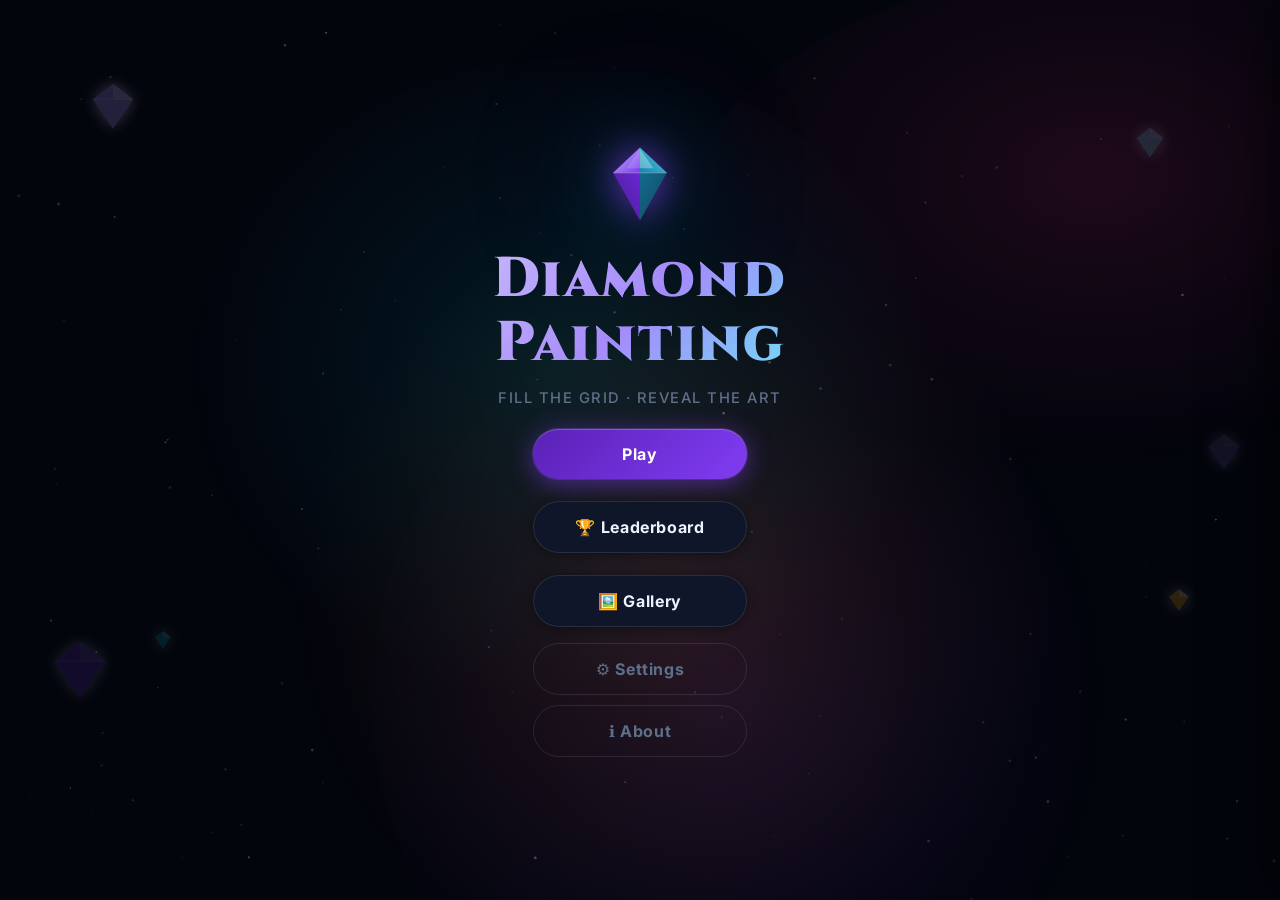
<file: index.html>
<!DOCTYPE html>
<html lang="en">
<head>
  <meta charset="UTF-8" />
  <meta name="viewport" content="width=device-width, initial-scale=1.0, user-scalable=no" />
  <title>Diamond Painting</title>
  <link rel="preconnect" href="https://fonts.googleapis.com" />
  <link rel="preconnect" href="https://fonts.gstatic.com" crossorigin />
  <link href="https://fonts.googleapis.com/css2?family=Inter:wght@400;500;600;700;800;900&family=Cinzel:wght@700;900&display=swap" rel="stylesheet" />
  <link rel="stylesheet" href="style.css" />
  <script src="//yandex.ru/games/sdk/v2"></script>
</head>
<body>
  <canvas id="aurora-bg" aria-hidden="true"></canvas>

  <!-- ══════════════════════════════════════════
       Burger Button (hidden on start screen)
  ══════════════════════════════════════════ -->
  <button id="btn-burger" class="btn-burger" aria-label="Menu">
    <span class="burger-line"></span>
    <span class="burger-line"></span>
    <span class="burger-line"></span>
  </button>

  <!-- ══════════════════════════════════════════
       Nav Drawer
  ══════════════════════════════════════════ -->
  <div id="nav-backdrop" class="nav-backdrop"></div>
  <div id="nav-drawer" class="nav-drawer" role="dialog" aria-modal="true">
    <div class="drawer-header">
      <svg class="drawer-gem" viewBox="0 0 100 110" xmlns="http://www.w3.org/2000/svg" aria-hidden="true">
        <defs>
          <linearGradient id="dg-tl" x1="0%" y1="0%" x2="100%" y2="100%">
            <stop offset="0%" stop-color="#c4b5fd"/><stop offset="100%" stop-color="#7c3aed"/>
          </linearGradient>
          <linearGradient id="dg-tr" x1="100%" y1="0%" x2="0%" y2="100%">
            <stop offset="0%" stop-color="#67e8f9"/><stop offset="100%" stop-color="#0891b2"/>
          </linearGradient>
          <linearGradient id="dg-bl" x1="0%" y1="100%" x2="100%" y2="0%">
            <stop offset="0%" stop-color="#4c1d95"/><stop offset="100%" stop-color="#6d28d9"/>
          </linearGradient>
          <linearGradient id="dg-br" x1="100%" y1="100%" x2="0%" y2="0%">
            <stop offset="0%" stop-color="#164e63"/><stop offset="100%" stop-color="#0e7490"/>
          </linearGradient>
        </defs>
        <polygon points="50,6 14,40 50,40" fill="url(#dg-tl)"/>
        <polygon points="50,6 86,40 50,40" fill="url(#dg-tr)" opacity="0.9"/>
        <polygon points="14,40 50,40 50,104" fill="url(#dg-bl)" opacity="0.95"/>
        <polygon points="86,40 50,40 50,104" fill="url(#dg-br)" opacity="0.9"/>
        <line x1="14" y1="40" x2="86" y2="40" stroke="rgba(255,255,255,0.45)" stroke-width="1"/>
        <polygon points="50,8 68,34 50,34" fill="rgba(255,255,255,0.32)"/>
      </svg>
      <span class="drawer-title">Diamond Painting</span>
    </div>

    <div class="drawer-divider"></div>

    <nav class="drawer-nav">
      <button class="drawer-nav-item hidden" id="dnav-continue">
        <span class="dnav-icon">▶️</span>
        <span data-i18n="drawer_continue">Continue Game</span>
      </button>
      <div class="drawer-sub-divider hidden" id="dnav-continue-sep"></div>
      <button class="drawer-nav-item" id="dnav-home">
        <span class="dnav-icon">🏠</span>
        <span data-i18n="drawer_home">Home</span>
      </button>
      <button class="drawer-nav-item" id="dnav-play">
        <span class="dnav-icon">▶</span>
        <span data-i18n="drawer_level_select">Level Select</span>
      </button>
      <button class="drawer-nav-item" id="dnav-gallery">
        <span class="dnav-icon">🖼️</span>
        <span data-i18n="drawer_gallery">Gallery</span>
      </button>
      <button class="drawer-nav-item" id="dnav-settings">
        <span class="dnav-icon">⚙</span>
        <span data-i18n="drawer_settings">Settings</span>
      </button>
      <button class="drawer-nav-item" id="dnav-about">
        <span class="dnav-icon">ℹ</span>
        <span data-i18n="drawer_about">About</span>
      </button>
      <button class="drawer-nav-item" id="dnav-leaderboard">
        <span class="dnav-icon">🏆</span>
        <span data-i18n="drawer_leaderboard">Leaderboard</span>
      </button>
    </nav>

    <div class="drawer-footer">
      <span class="drawer-version" data-i18n="about_version">Version 1.0</span>
    </div>
  </div>

  <div id="app">

    <!-- ══════════════════════════════════════════
         Start Screen
    ══════════════════════════════════════════ -->
    <div id="screen-start" class="screen active">
      <div class="start-gems" aria-hidden="true">
        <svg class="gem" style="--d:5.5s;--delay:0s;width:46px;top:9%;left:7%;opacity:0.2" viewBox="0 0 50 55">
          <polygon points="25,3 47,20 25,52 3,20" fill="#a78bfa"/>
          <polygon points="25,3 47,20 25,20" fill="rgba(255,255,255,0.32)"/>
          <line x1="3" y1="20" x2="47" y2="20" stroke="rgba(255,255,255,0.4)" stroke-width="0.8"/>
        </svg>
        <svg class="gem" style="--d:7s;--delay:-2.5s;width:30px;top:14%;right:9%;opacity:0.15" viewBox="0 0 50 55">
          <polygon points="25,3 47,20 25,52 3,20" fill="#67e8f9"/>
          <polygon points="25,3 47,20 25,20" fill="rgba(255,255,255,0.35)"/>
          <line x1="3" y1="20" x2="47" y2="20" stroke="rgba(255,255,255,0.4)" stroke-width="0.8"/>
        </svg>
        <svg class="gem" style="--d:6.5s;--delay:-1.2s;width:58px;bottom:22%;left:4%;opacity:0.13" viewBox="0 0 50 55">
          <polygon points="25,3 47,20 25,52 3,20" fill="#7c3aed"/>
          <polygon points="25,3 47,20 25,20" fill="rgba(255,255,255,0.2)"/>
          <line x1="3" y1="20" x2="47" y2="20" stroke="rgba(255,255,255,0.35)" stroke-width="0.8"/>
        </svg>
        <svg class="gem" style="--d:8.5s;--delay:-3.5s;width:22px;bottom:32%;right:7%;opacity:0.18" viewBox="0 0 50 55">
          <polygon points="25,3 47,20 25,52 3,20" fill="#f59e0b"/>
          <polygon points="25,3 47,20 25,20" fill="rgba(255,255,255,0.45)"/>
          <line x1="3" y1="20" x2="47" y2="20" stroke="rgba(255,255,255,0.5)" stroke-width="0.8"/>
        </svg>
        <svg class="gem" style="--d:9s;--delay:-5s;width:36px;top:48%;right:3%;opacity:0.1" viewBox="0 0 50 55">
          <polygon points="25,3 47,20 25,52 3,20" fill="#a78bfa"/>
          <polygon points="25,3 47,20 25,20" fill="rgba(255,255,255,0.25)"/>
        </svg>
        <svg class="gem" style="--d:6s;--delay:-4s;width:18px;top:70%;left:12%;opacity:0.14" viewBox="0 0 50 55">
          <polygon points="25,3 47,20 25,52 3,20" fill="#06b6d4"/>
          <polygon points="25,3 47,20 25,20" fill="rgba(255,255,255,0.4)"/>
        </svg>
      </div>

      <div class="start-content">
        <svg class="game-logo" viewBox="0 0 100 110" xmlns="http://www.w3.org/2000/svg" aria-hidden="true">
          <defs>
            <linearGradient id="gem-tl" x1="0%" y1="0%" x2="100%" y2="100%">
              <stop offset="0%" stop-color="#c4b5fd"/><stop offset="100%" stop-color="#7c3aed"/>
            </linearGradient>
            <linearGradient id="gem-tr" x1="100%" y1="0%" x2="0%" y2="100%">
              <stop offset="0%" stop-color="#67e8f9"/><stop offset="100%" stop-color="#0891b2"/>
            </linearGradient>
            <linearGradient id="gem-bl" x1="0%" y1="100%" x2="100%" y2="0%">
              <stop offset="0%" stop-color="#4c1d95"/><stop offset="100%" stop-color="#6d28d9"/>
            </linearGradient>
            <linearGradient id="gem-br" x1="100%" y1="100%" x2="0%" y2="0%">
              <stop offset="0%" stop-color="#164e63"/><stop offset="100%" stop-color="#0e7490"/>
            </linearGradient>
          </defs>
          <polygon points="50,6 14,40 50,40" fill="url(#gem-tl)"/>
          <polygon points="50,6 86,40 50,40" fill="url(#gem-tr)" opacity="0.9"/>
          <polygon points="14,40 50,40 50,104" fill="url(#gem-bl)" opacity="0.95"/>
          <polygon points="86,40 50,40 50,104" fill="url(#gem-br)" opacity="0.9"/>
          <line x1="14" y1="40" x2="86" y2="40" stroke="rgba(255,255,255,0.45)" stroke-width="1"/>
          <polygon points="50,8 68,34 50,34" fill="rgba(255,255,255,0.32)"/>
          <polygon points="50,8 32,34 50,34" fill="rgba(255,255,255,0.14)"/>
        </svg>

        <h1 class="game-title">Diamond<br>Painting</h1>
        <p class="game-subtitle" data-i18n="game_subtitle">Fill the grid · Reveal the art</p>

        <button id="btn-continue"    class="btn btn-primary hidden" data-i18n="btn_continue">Continue</button>
        <button id="btn-play"        class="btn btn-primary"   data-i18n="btn_play">New Game</button>
        <button id="btn-leaderboard" class="btn btn-secondary" data-i18n="btn_leaderboard">🏆 Leaderboard</button>
        <button id="btn-gallery"     class="btn btn-secondary">🖼️ <span data-i18n="btn_gallery">Gallery</span></button>

        <div class="start-menu-row">
          <button id="btn-settings" class="btn btn-ghost" data-i18n="btn_settings">⚙ Settings</button>
          <button id="btn-about"    class="btn btn-ghost" data-i18n="btn_about">ℹ About</button>
        </div>
      </div>
    </div>

    <!-- ══════════════════════════════════════════
         Category Select Screen
    ══════════════════════════════════════════ -->
    <div id="screen-categories" class="screen">
      <div class="screen-header">
        <button class="btn-back" id="btn-back-categories">←</button>
        <h2 data-i18n="screen_categories_title">Choose a Category</h2>
      </div>
      <div id="category-grid" class="cat-grid"></div>
    </div>

    <!-- ══════════════════════════════════════════
         Level Select Screen
    ══════════════════════════════════════════ -->
    <div id="screen-select" class="screen">
      <div class="screen-header">
        <button class="btn-back" id="btn-back-select">←</button>
        <h2 id="select-category-title">Pictures</h2>
      </div>
      <div id="level-grid" class="level-grid"></div>
    </div>

    <!-- ══════════════════════════════════════════
         Gallery Screen
    ══════════════════════════════════════════ -->
    <div id="screen-gallery" class="screen">
      <div class="screen-header">
        <button class="btn-back" id="btn-back-gallery">←</button>
        <h2 data-i18n="drawer_gallery">Gallery</h2>
      </div>
      <div id="gallery-grid" class="gallery-grid"></div>
    </div>

    <!-- ══════════════════════════════════════════
         Game Screen
    ══════════════════════════════════════════ -->
    <div id="screen-game" class="screen">
      <div id="game-header">
        <button class="btn-back" id="btn-back-game">←</button>
        <div id="progress-wrap">
          <div id="progress-bar"><div id="progress-fill"></div></div>
          <span id="progress-text">0%</span>
        </div>
        <button id="btn-hint" class="btn-icon" data-i18n-title="progress_hint" title="Bucket fill hint">🪣</button>
      </div>

      <div id="canvas-wrap">
        <canvas id="game-canvas"></canvas>
      </div>

      <div id="palette-tray">
        <div id="palette-colors"></div>
      </div>
    </div>

    <!-- ══════════════════════════════════════════
         Complete Screen
    ══════════════════════════════════════════ -->
    <div id="screen-complete" class="screen">
      <div class="complete-content">
        <h2 id="complete-title" class="screen-floating-title" data-i18n="complete_title">Level Complete! 🎉</h2>
        <div id="complete-image-wrap"></div>
        <div id="star-rating" class="star-rating"></div>
        <p id="complete-score"></p>
        <button id="btn-next-level"   class="btn btn-primary"   data-i18n="btn_next_level">Next Level</button>
        <button id="btn-back-select2" class="btn btn-secondary" data-i18n="btn_level_select">Level Select</button>
      </div>
    </div>

    <!-- ══════════════════════════════════════════
         Settings Screen
    ══════════════════════════════════════════ -->
    <div id="screen-settings" class="screen">
      <div class="screen-header">
        <button class="btn-back" id="btn-back-settings">←</button>
        <h2 data-i18n="screen_settings_title">Settings</h2>
      </div>

      <div class="settings-content">
        <div class="settings-card">
          <div class="setting-row">
            <div class="setting-row-info">
              <span class="setting-icon">🎵</span>
              <span class="setting-label" data-i18n="setting_sound">Music</span>
            </div>
            <label class="toggle-switch">
              <input type="checkbox" id="toggle-music" checked>
              <span class="toggle-track"></span>
            </label>
          </div>
          <div class="setting-row setting-row--slider">
            <span class="setting-label setting-label--dim" data-i18n="setting_volume">Volume</span>
            <input type="range" id="slider-music" min="0" max="100" value="50" class="volume-slider">
          </div>
          <div class="setting-divider"></div>
          <div class="setting-row">
            <div class="setting-row-info">
              <span class="setting-icon">🔔</span>
              <span class="setting-label" data-i18n="setting_sfx">Sound Effects</span>
            </div>
            <label class="toggle-switch">
              <input type="checkbox" id="toggle-sfx" checked>
              <span class="toggle-track"></span>
            </label>
          </div>
          <div class="setting-row setting-row--slider">
            <span class="setting-label setting-label--dim" data-i18n="setting_volume">Volume</span>
            <input type="range" id="slider-sfx" min="0" max="100" value="70" class="volume-slider">
          </div>
          <div class="setting-divider"></div>
          <div class="setting-row">
            <div class="setting-row-info">
              <span class="setting-icon">✨</span>
              <span class="setting-label" data-i18n="setting_particles">Particle Effects</span>
            </div>
            <label class="toggle-switch">
              <input type="checkbox" id="toggle-particles" checked>
              <span class="toggle-track"></span>
            </label>
          </div>
        </div>

        <div class="settings-card">
          <div class="settings-section-label" data-i18n="setting_language">Language</div>
          <div id="language-grid" class="language-grid"></div>
        </div>

        <div class="settings-card settings-card--danger">
          <button id="btn-reset-progress" class="btn btn-danger" data-i18n="setting_reset">Reset Progress</button>
        </div>
      </div>
    </div>

    <!-- ══════════════════════════════════════════
         About Screen
    ══════════════════════════════════════════ -->
    <div id="screen-about" class="screen">
      <div class="screen-header">
        <button class="btn-back" id="btn-back-about">←</button>
        <h2 data-i18n="screen_about_title">About</h2>
      </div>

      <div class="about-content">
        <div class="about-logo-wrap">
          <svg class="about-logo" viewBox="0 0 100 110" xmlns="http://www.w3.org/2000/svg" aria-hidden="true">
            <polygon points="50,6 14,40 50,40" fill="url(#gem-tl)"/>
            <polygon points="50,6 86,40 50,40" fill="url(#gem-tr)" opacity="0.9"/>
            <polygon points="14,40 50,40 50,104" fill="url(#gem-bl)" opacity="0.95"/>
            <polygon points="86,40 50,40 50,104" fill="url(#gem-br)" opacity="0.9"/>
            <line x1="14" y1="40" x2="86" y2="40" stroke="rgba(255,255,255,0.45)" stroke-width="1"/>
            <polygon points="50,8 68,34 50,34" fill="rgba(255,255,255,0.32)"/>
          </svg>
          <div class="about-logo-text">
            <span class="about-game-name">Diamond Painting</span>
            <span class="about-tagline" data-i18n="about_tagline">Fill the grid · Reveal the art</span>
          </div>
        </div>

        <div class="about-card">
          <p class="about-desc" data-i18n="about_desc">
            Diamond Painting is a relaxing puzzle game where you place glittering diamonds cell by cell to reveal beautiful pixel-art masterpieces.
          </p>
        </div>

        <div class="about-card">
          <h3 class="about-section-title" data-i18n="about_controls">How to Play</h3>
          <ul class="about-controls-list">
            <li><span class="about-ctrl-icon">💎</span><span data-i18n="about_ctrl_tap">Tap a cell to place a diamond</span></li>
            <li><span class="about-ctrl-icon">✋</span><span data-i18n="about_ctrl_drag">Drag to pan the canvas</span></li>
            <li><span class="about-ctrl-icon">🤏</span><span data-i18n="about_ctrl_pinch">Pinch or scroll to zoom</span></li>
          </ul>
        </div>

        <div class="about-footer">
          <span class="about-version" data-i18n="about_version">Version 1.0</span>
        </div>
      </div>
    </div>

  </div>

  <!-- ══════════════════════════════════════════
       Gallery Lightbox
  ══════════════════════════════════════════ -->
  <div id="gallery-lightbox" class="lightbox-overlay">
    <button class="lightbox-close" id="lightbox-close" aria-label="Close">✕</button>
    <div class="lightbox-inner">
      <canvas id="lightbox-canvas"></canvas>
      <div id="lightbox-name" class="lightbox-name"></div>
    </div>
  </div>

  <script type="module" src="src/main.js"></script>
</body>
</html>
</file>
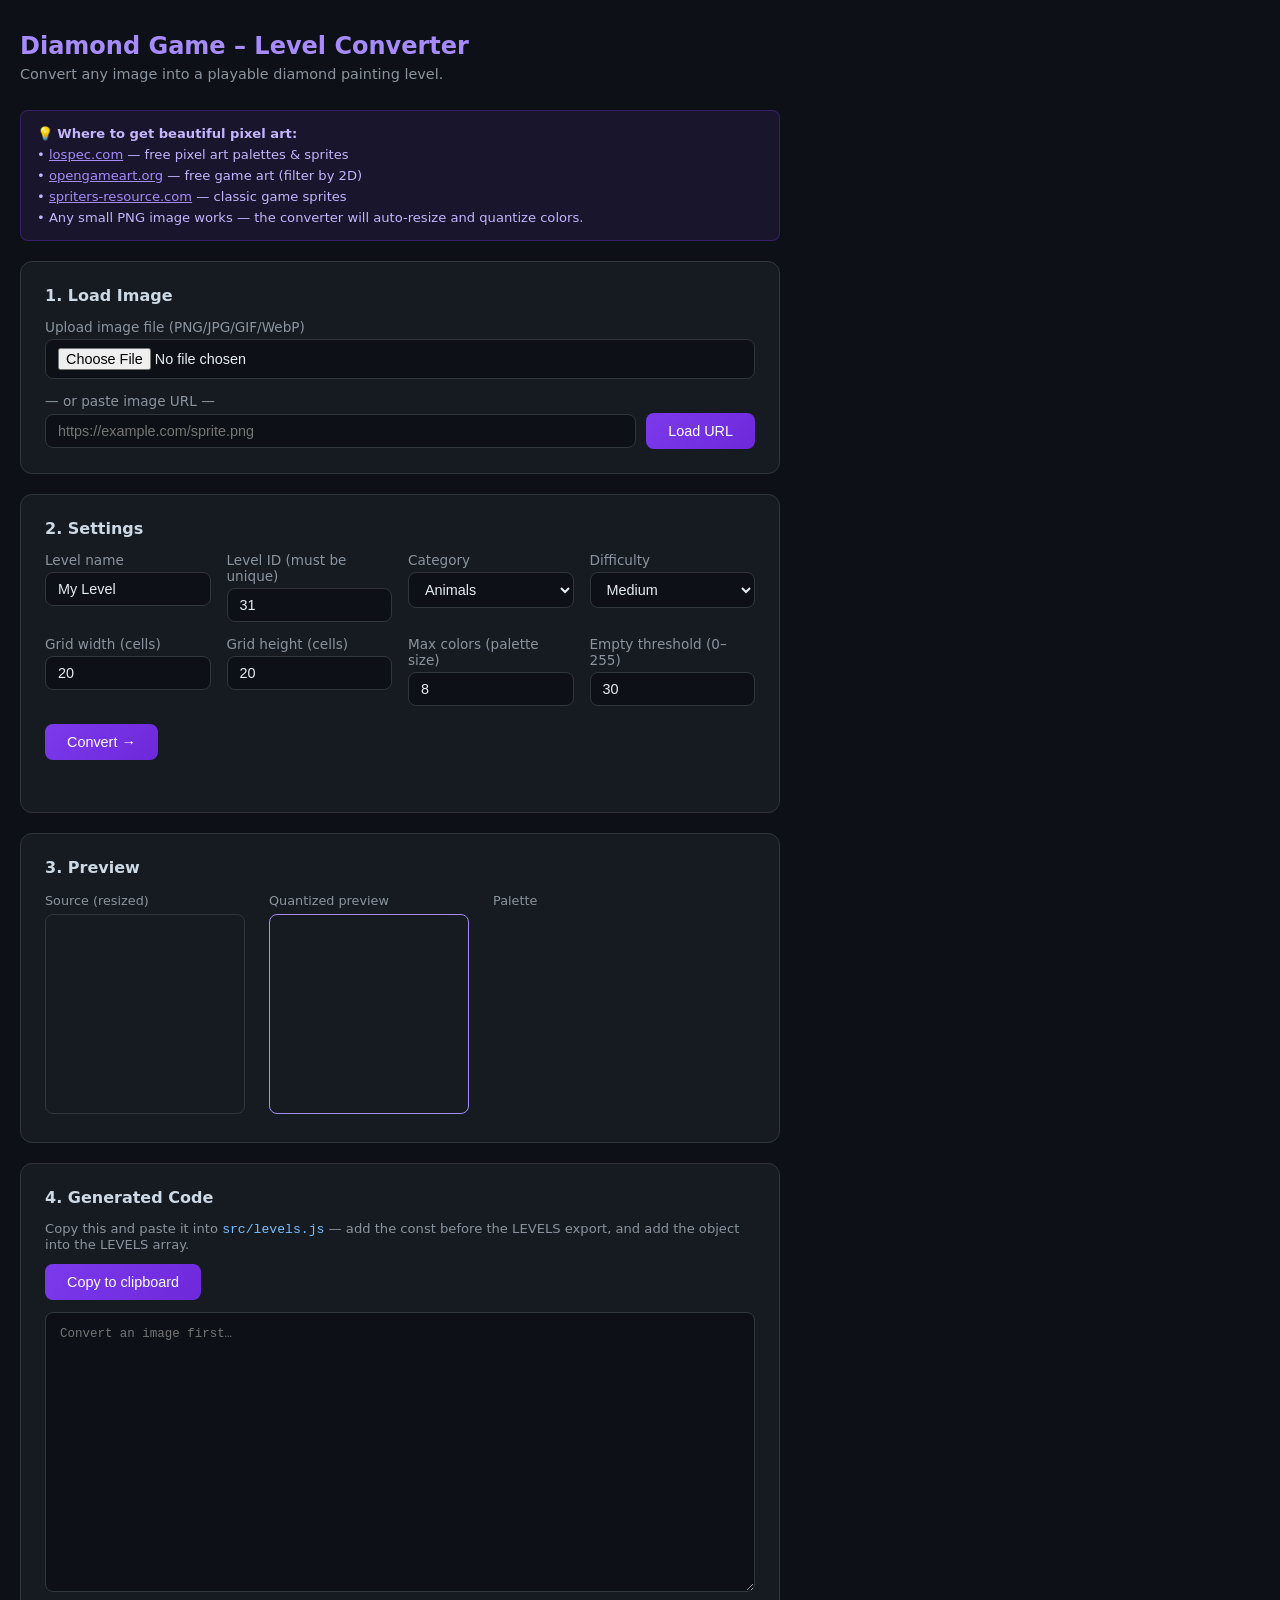
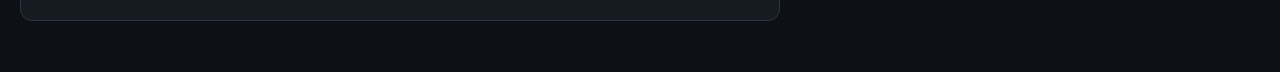
<file: converter.html>
<!DOCTYPE html>
<html lang="en">
<head>
<meta charset="UTF-8">
<title>Diamond Game – Level Converter</title>
<style>
  * { box-sizing: border-box; margin: 0; padding: 0; }
  body {
    font-family: system-ui, sans-serif;
    background: #0d1117;
    color: #e6edf3;
    min-height: 100vh;
    padding: 32px 20px;
  }
  h1 { font-size: 1.5rem; color: #a78bfa; margin-bottom: 6px; }
  p.sub { color: #8b949e; font-size: 0.9rem; margin-bottom: 28px; }
  .panel {
    background: #161b22;
    border: 1px solid #30363d;
    border-radius: 12px;
    padding: 24px;
    margin-bottom: 20px;
    max-width: 760px;
  }
  h2 { font-size: 1rem; color: #cdd9e5; margin-bottom: 14px; }
  label { display: block; font-size: 0.85rem; color: #8b949e; margin-bottom: 4px; }
  input[type=file], input[type=text], input[type=number], select {
    width: 100%;
    background: #0d1117;
    border: 1px solid #30363d;
    border-radius: 8px;
    color: #e6edf3;
    padding: 8px 12px;
    font-size: 0.9rem;
    margin-bottom: 14px;
  }
  .row { display: flex; gap: 16px; flex-wrap: wrap; }
  .col { flex: 1; min-width: 140px; }
  button {
    background: linear-gradient(135deg, #7c3aed, #6d28d9);
    color: #fff;
    border: none;
    border-radius: 8px;
    padding: 10px 22px;
    font-size: 0.9rem;
    cursor: pointer;
    margin-top: 4px;
  }
  button:hover { background: linear-gradient(135deg, #8b5cf6, #7c3aed); }
  .preview-area {
    display: flex;
    gap: 24px;
    align-items: flex-start;
    flex-wrap: wrap;
    margin-top: 16px;
  }
  canvas { border-radius: 8px; image-rendering: pixelated; }
  #source-canvas { border: 1px solid #30363d; }
  #result-canvas { border: 1px solid #a78bfa; }
  textarea {
    width: 100%;
    background: #0d1117;
    border: 1px solid #30363d;
    border-radius: 8px;
    color: #79c0ff;
    font-family: 'Fira Code', monospace;
    font-size: 0.78rem;
    padding: 14px;
    min-height: 280px;
    resize: vertical;
    margin-top: 12px;
  }
  .tip {
    background: rgba(124,58,237,0.1);
    border: 1px solid rgba(124,58,237,0.3);
    border-radius: 8px;
    padding: 12px 16px;
    font-size: 0.82rem;
    color: #c4b5fd;
    margin-bottom: 20px;
    line-height: 1.6;
    max-width: 760px;
  }
  .tip a { color: #a78bfa; }
  .palette-preview { display: flex; gap: 6px; flex-wrap: wrap; margin-top: 10px; }
  .swatch {
    width: 30px; height: 30px; border-radius: 6px;
    border: 1px solid rgba(255,255,255,0.1);
    display: flex; align-items: center; justify-content: center;
    font-size: 0.65rem; font-weight: bold; color: #000;
  }
  #status { color: #56d364; font-size: 0.85rem; margin-top: 8px; min-height: 20px; }
</style>
</head>
<body>
<h1>Diamond Game – Level Converter</h1>
<p class="sub">Convert any image into a playable diamond painting level.</p>

<div class="tip">
  💡 <strong>Where to get beautiful pixel art:</strong><br>
  • <a href="https://lospec.com/palette-list" target="_blank">lospec.com</a> — free pixel art palettes &amp; sprites<br>
  • <a href="https://opengameart.org" target="_blank">opengameart.org</a> — free game art (filter by 2D)<br>
  • <a href="https://www.spriters-resource.com" target="_blank">spriters-resource.com</a> — classic game sprites<br>
  • Any small PNG image works — the converter will auto-resize and quantize colors.
</div>

<div class="panel">
  <h2>1. Load Image</h2>
  <label>Upload image file (PNG/JPG/GIF/WebP)</label>
  <input type="file" id="file-input" accept="image/*">
  <label>— or paste image URL —</label>
  <div style="display:flex;gap:10px;align-items:center">
    <input type="text" id="url-input" placeholder="https://example.com/sprite.png" style="margin-bottom:0">
    <button onclick="loadURL()" style="white-space:nowrap;margin-top:0">Load URL</button>
  </div>
</div>

<div class="panel">
  <h2>2. Settings</h2>
  <div class="row">
    <div class="col">
      <label>Level name</label>
      <input type="text" id="level-name" value="My Level">
    </div>
    <div class="col">
      <label>Level ID (must be unique)</label>
      <input type="number" id="level-id" value="31" min="1">
    </div>
    <div class="col">
      <label>Category</label>
      <select id="category">
        <option>Animals</option>
        <option>Nature</option>
        <option>Food</option>
        <option>Ocean</option>
        <option>Fantasy</option>
        <option>Space</option>
        <option>Symbols</option>
        <option>Art</option>
        <option>Other</option>
      </select>
    </div>
    <div class="col">
      <label>Difficulty</label>
      <select id="difficulty">
        <option>Easy</option>
        <option selected>Medium</option>
        <option>Hard</option>
        <option>Expert</option>
      </select>
    </div>
  </div>
  <div class="row">
    <div class="col">
      <label>Grid width (cells)</label>
      <input type="number" id="grid-w" value="20" min="8" max="40">
    </div>
    <div class="col">
      <label>Grid height (cells)</label>
      <input type="number" id="grid-h" value="20" min="8" max="40">
    </div>
    <div class="col">
      <label>Max colors (palette size)</label>
      <input type="number" id="max-colors" value="8" min="2" max="12">
    </div>
    <div class="col">
      <label>Empty threshold (0–255)</label>
      <input type="number" id="threshold" value="30" min="0" max="200"
             title="Pixels with alpha below this become empty cells (0)">
    </div>
  </div>
  <button onclick="convert()">Convert →</button>
  <div id="status"></div>
</div>

<div class="panel">
  <h2>3. Preview</h2>
  <div class="preview-area">
    <div>
      <div style="font-size:0.8rem;color:#8b949e;margin-bottom:6px">Source (resized)</div>
      <canvas id="source-canvas" width="200" height="200" style="width:200px;height:200px"></canvas>
    </div>
    <div>
      <div style="font-size:0.8rem;color:#8b949e;margin-bottom:6px">Quantized preview</div>
      <canvas id="result-canvas" width="200" height="200" style="width:200px;height:200px"></canvas>
    </div>
    <div>
      <div style="font-size:0.8rem;color:#8b949e;margin-bottom:6px">Palette</div>
      <div class="palette-preview" id="palette-preview"></div>
    </div>
  </div>
</div>

<div class="panel">
  <h2>4. Generated Code</h2>
  <p style="font-size:0.82rem;color:#8b949e;margin-bottom:8px">
    Copy this and paste it into <code style="color:#79c0ff">src/levels.js</code> —
    add the const before the LEVELS export, and add the object into the LEVELS array.
  </p>
  <button onclick="copyCode()">Copy to clipboard</button>
  <textarea id="output" readonly placeholder="Convert an image first…"></textarea>
</div>

<script>
let sourceImage = null;

// ── Image loading ─────────────────────────────────────────────────────────
document.getElementById('file-input').addEventListener('change', e => {
  const file = e.target.files[0];
  if (!file) return;
  const reader = new FileReader();
  reader.onload = ev => loadImageSrc(ev.target.result);
  reader.readAsDataURL(file);
});

function loadURL() {
  const url = document.getElementById('url-input').value.trim();
  if (!url) return;
  loadImageSrc(url);
}

function loadImageSrc(src) {
  const img = new Image();
  img.crossOrigin = 'anonymous';
  img.onload = () => {
    sourceImage = img;
    setStatus('Image loaded (' + img.width + '×' + img.height + '). Click Convert →');
    // Show tiny source preview
    const sc = document.getElementById('source-canvas');
    const ctx = sc.getContext('2d');
    ctx.clearRect(0, 0, sc.width, sc.height);
    // Draw centered, fit
    const scale = Math.min(200 / img.width, 200 / img.height);
    const dw = Math.round(img.width * scale);
    const dh = Math.round(img.height * scale);
    ctx.drawImage(img, (200 - dw) / 2, (200 - dh) / 2, dw, dh);
  };
  img.onerror = () => setStatus('⚠ Could not load image (CORS or invalid URL)');
  img.src = src;
}

// ── Conversion ────────────────────────────────────────────────────────────
function convert() {
  if (!sourceImage) { setStatus('⚠ Load an image first.'); return; }

  const W = Math.max(8, Math.min(40, parseInt(document.getElementById('grid-w').value) || 20));
  const H = Math.max(8, Math.min(40, parseInt(document.getElementById('grid-h').value) || 20));
  const maxColors = Math.max(2, Math.min(12, parseInt(document.getElementById('max-colors').value) || 8));
  const alphaThreshold = parseInt(document.getElementById('threshold').value) || 30;

  // Resize source to grid size
  const offscreen = new OffscreenCanvas(W, H);
  const octx = offscreen.getContext('2d');
  octx.drawImage(sourceImage, 0, 0, W, H);
  const imageData = octx.getImageData(0, 0, W, H);
  const data = imageData.data; // RGBA flat

  // Collect non-transparent pixels
  const pixels = [];
  const pixelMap = []; // index → pixels array index or -1
  for (let i = 0; i < W * H; i++) {
    const a = data[i * 4 + 3];
    if (a < alphaThreshold) {
      pixelMap.push(-1); // transparent = empty cell
    } else {
      pixelMap.push(pixels.length);
      pixels.push([data[i*4], data[i*4+1], data[i*4+2]]);
    }
  }

  if (pixels.length === 0) {
    setStatus('⚠ All pixels are transparent. Lower the threshold.');
    return;
  }

  // k-means color quantization
  const palette = kMeans(pixels, maxColors);

  // Assign each pixel to nearest palette color
  const assignment = pixels.map(p => nearestIdx(p, palette));

  // Build cells array (0 = empty, 1..n = palette id)
  const cells = new Array(W * H).fill(0);
  for (let i = 0; i < W * H; i++) {
    if (pixelMap[i] === -1) continue;
    cells[i] = assignment[pixelMap[i]] + 1; // 1-indexed
  }

  // Render quantized preview
  const rc = document.getElementById('result-canvas');
  rc.width = W; rc.height = H;
  rc.style.width = '200px'; rc.style.height = '200px';
  const rctx = rc.getContext('2d');
  const rimg = rctx.createImageData(W, H);
  for (let i = 0; i < W * H; i++) {
    const ci = cells[i];
    if (ci === 0) {
      rimg.data[i*4+3] = 0; // transparent
    } else {
      const [r, g, b] = palette[ci - 1];
      rimg.data[i*4]   = r;
      rimg.data[i*4+1] = g;
      rimg.data[i*4+2] = b;
      rimg.data[i*4+3] = 255;
    }
  }
  rctx.putImageData(rimg, 0, 0);

  // Palette preview swatches
  const pp = document.getElementById('palette-preview');
  pp.innerHTML = '';
  const hexPalette = palette.map(([r,g,b]) => '#' + [r,g,b].map(v => v.toString(16).padStart(2,'0')).join(''));
  hexPalette.forEach((hex, i) => {
    const sw = document.createElement('div');
    sw.className = 'swatch';
    sw.style.background = hex;
    sw.title = hex;
    sw.textContent = i + 1;
    // Adjust text color for legibility
    const brightness = palette[i][0]*0.299 + palette[i][1]*0.587 + palette[i][2]*0.114;
    sw.style.color = brightness > 128 ? '#000' : '#fff';
    pp.appendChild(sw);
  });

  // Generate code
  const name = document.getElementById('level-name').value.trim() || 'MyLevel';
  const id   = parseInt(document.getElementById('level-id').value) || 31;
  const cat  = document.getElementById('category').value;
  const diff = document.getElementById('difficulty').value;
  const constName = name.toUpperCase().replace(/[^A-Z0-9]/g, '_');

  let code = `/* ─ ${name} (${W}×${H}) ${diff} · ${cat} ─ */\n`;
  code += `const ${constName} = rows([\n`;
  for (let y = 0; y < H; y++) {
    const row = cells.slice(y * W, (y + 1) * W);
    code += '  [' + row.join(',') + '],\n';
  }
  code += `]);\n\n`;

  code += `// ── Add this object to the LEVELS array in src/levels.js ──\n`;
  code += `{\n`;
  code += `  id: ${id}, name: '${name}', category: '${cat}',\n`;
  code += `  width: ${W}, height: ${H}, difficulty: '${diff}',\n`;
  code += `  palette: [\n`;
  hexPalette.forEach((hex, i) => {
    code += `    { id: ${i+1}, color: '${hex}', label: 'Color ${i+1}' },\n`;
  });
  code += `  ],\n`;
  code += `  cells: ${constName},\n`;
  code += `},\n`;

  document.getElementById('output').value = code;
  setStatus(`✓ Done! ${palette.length} colors, ${cells.filter(c=>c>0).length} filled cells out of ${W*H}.`);
}

function copyCode() {
  const ta = document.getElementById('output');
  if (!ta.value) return;
  navigator.clipboard.writeText(ta.value).then(() => setStatus('✓ Copied to clipboard!'));
}

function setStatus(msg) {
  document.getElementById('status').textContent = msg;
}

// ── k-means ───────────────────────────────────────────────────────────────
function kMeans(pixels, k) {
  if (pixels.length <= k) return pixels.slice();
  // Init: spread seeds via k-means++
  let centers = [pixels[Math.floor(Math.random() * pixels.length)]];
  while (centers.length < k) {
    const dists = pixels.map(p => {
      let minD = Infinity;
      for (const c of centers) { const d = dist2(p, c); if (d < minD) minD = d; }
      return minD;
    });
    const sum = dists.reduce((a,b) => a+b, 0);
    let r = Math.random() * sum, cum = 0;
    for (let i = 0; i < pixels.length; i++) {
      cum += dists[i];
      if (cum >= r) { centers.push(pixels[i]); break; }
    }
  }

  // Iterate
  for (let iter = 0; iter < 20; iter++) {
    const sums = centers.map(() => [0, 0, 0]);
    const counts = new Array(k).fill(0);
    for (const p of pixels) {
      const ci = nearestIdx(p, centers);
      sums[ci][0] += p[0]; sums[ci][1] += p[1]; sums[ci][2] += p[2];
      counts[ci]++;
    }
    let changed = false;
    for (let i = 0; i < k; i++) {
      if (counts[i] === 0) continue;
      const nc = [
        Math.round(sums[i][0] / counts[i]),
        Math.round(sums[i][1] / counts[i]),
        Math.round(sums[i][2] / counts[i]),
      ];
      if (nc[0] !== centers[i][0] || nc[1] !== centers[i][1] || nc[2] !== centers[i][2]) {
        centers[i] = nc; changed = true;
      }
    }
    if (!changed) break;
  }

  // Filter out centers with no assigned pixels (in case k > distinct colors)
  return centers.filter((c, i) => {
    return pixels.some(p => nearestIdx(p, centers) === i);
  }).slice(0, k);
}

function dist2(a, b) {
  return (a[0]-b[0])**2 + (a[1]-b[1])**2 + (a[2]-b[2])**2;
}

function nearestIdx(p, centers) {
  let best = 0, bestD = Infinity;
  for (let i = 0; i < centers.length; i++) {
    const d = dist2(p, centers[i]);
    if (d < bestD) { bestD = d; best = i; }
  }
  return best;
}
</script>
</body>
</html>
</file>
<file: style.css>
/* ===== Diamond Game — Meditative Crystal Experience ===== */

@import url('https://fonts.googleapis.com/css2?family=Inter:wght@400;500;600;700;800;900&family=Cinzel:wght@700;900&display=swap');

*, *::before, *::after { box-sizing: border-box; margin: 0; padding: 0; }

:root {
  /* Deep gem background */
  --bg:           #03050d;
  --bg-surface:   #080d1a;
  --bg-elevated:  #0f1629;

  /* Aurora accent triad */
  --aurora-violet: #6d28d9;
  --aurora-purple: #9333ea;
  --aurora-rose:   #db2777;
  --aurora-cyan:   #06b6d4;
  --aurora-teal:   #0d9488;
  --aurora-gold:   #d97706;

  /* Accent aliases (for existing references) */
  --accent:      #7c3aed;
  --accent-lt:   #a78bfa;
  --accent-glow: rgba(124,58,237,0.45);
  --cyan:        #06b6d4;
  --gold:        #fbbf24;
  --success:     #10b981;
  --danger:      #ef4444;

  /* Crystal glow tokens */
  --glow-violet: rgba(109,40,217,0.55);
  --glow-cyan:   rgba(6,182,212,0.45);
  --glow-rose:   rgba(219,39,119,0.4);
  --glow-gold:   rgba(217,119,6,0.5);

  /* Borders */
  --border:    rgba(255,255,255,0.05);
  --border-md: rgba(255,255,255,0.10);
  --border-lg: rgba(255,255,255,0.18);

  /* Text */
  --text:       #eef2ff;
  --text-dim:   #5d6f8a;
  --text-muted: #2e3a50;

  /* Layout */
  --radius:     16px;
  --radius-sm:  10px;
  --radius-pill:999px;
  --header-h:   58px;
  --palette-h:  92px;
}

html, body {
  height: 100%;
  background: var(--bg);
  color: var(--text);
  font-family: 'Inter', 'Segoe UI', system-ui, -apple-system, sans-serif;
  overflow: hidden;
  touch-action: none;
  -webkit-font-smoothing: antialiased;
  -moz-osx-font-smoothing: grayscale;
}

/* ===== Aurora Background ===== */

#aurora-bg {
  position: fixed;
  inset: 0;
  z-index: 0;
  pointer-events: none;
  width: 100%;
  height: 100%;
}

/* ===== App Container ===== */

#app {
  width: 100%;
  height: 100%;
  position: relative;
  z-index: 1;
}

/* ===== Screens ===== */

.screen {
  position: absolute;
  inset: 0;
  display: none;
  flex-direction: column;
  align-items: center;
  justify-content: center;
}

.screen.active {
  display: flex;
}

/* Directional entry animations */
.screen.entering-from-right {
  animation: slideFromRight 0.48s cubic-bezier(0.16,1,0.3,1) both;
}
.screen.entering-from-left {
  animation: slideFromLeft  0.48s cubic-bezier(0.16,1,0.3,1) both;
}
.screen.entering-scale {
  animation: scaleIn        0.52s cubic-bezier(0.34,1.56,0.64,1) both;
}

@keyframes slideFromRight {
  from { opacity: 0; transform: translateX(36px) scale(0.97); }
  to   { opacity: 1; transform: translateX(0)    scale(1); }
}
@keyframes slideFromLeft {
  from { opacity: 0; transform: translateX(-36px) scale(0.97); }
  to   { opacity: 1; transform: translateX(0)     scale(1); }
}
@keyframes scaleIn {
  from { opacity: 0; transform: scale(0.86); filter: brightness(1.7); }
  to   { opacity: 1; transform: scale(1);    filter: brightness(1); }
}

/* ===== Start Screen ===== */

#screen-start {
  background: transparent; /* aurora shows through */
}

.start-content {
  display: flex;
  flex-direction: column;
  align-items: center;
  gap: 22px;
  padding: 44px 36px;
  position: relative;
  z-index: 1;
}

.game-logo {
  width: 82px;
  height: 82px;
  filter:
    drop-shadow(0 0 18px rgba(124,58,237,0.85))
    drop-shadow(0 0 40px rgba(6,182,212,0.3))
    drop-shadow(0 0 70px rgba(109,40,217,0.25));
  animation: logoGlow 4.2s ease-in-out infinite;
}

@keyframes logoGlow {
  0%, 100% {
    transform: translateY(0px) rotate(-1.5deg);
    filter: drop-shadow(0 0 18px rgba(124,58,237,0.85))
            drop-shadow(0 0 40px rgba(6,182,212,0.30))
            drop-shadow(0 0 70px rgba(109,40,217,0.25));
  }
  50% {
    transform: translateY(-11px) rotate(2deg);
    filter: drop-shadow(0 0 28px rgba(124,58,237,1.0))
            drop-shadow(0 0 55px rgba(6,182,212,0.50))
            drop-shadow(0 0 90px rgba(219,39,119,0.30));
  }
}

.game-title {
  font-family: 'Cinzel', 'Inter', serif;
  font-size: clamp(2rem, 8vw, 3.5rem);
  font-weight: 900;
  background: linear-gradient(
    135deg,
    #c4b5fd 0%,
    #a78bfa 25%,
    #67e8f9 55%,
    #fde68a 80%,
    #c4b5fd 100%
  );
  background-size: 200% 200%;
  -webkit-background-clip: text;
  -webkit-text-fill-color: transparent;
  background-clip: text;
  text-align: center;
  letter-spacing: 0.04em;
  line-height: 1.15;
  animation: titleShimmer 6s ease-in-out infinite;
}

@keyframes titleShimmer {
  0%, 100% { background-position: 0% 50%; }
  50%       { background-position: 100% 50%; }
}

.game-subtitle {
  color: var(--text-dim);
  font-size: 0.92rem;
  font-weight: 500;
  letter-spacing: 0.10em;
  text-transform: uppercase;
  margin-top: -8px;
  text-align: center;
}

/* Decorative floating gems */
.start-gems {
  position: absolute;
  inset: 0;
  pointer-events: none;
  overflow: hidden;
}

.gem {
  position: absolute;
  animation: gemDrift var(--d, 6s) ease-in-out infinite;
  animation-delay: var(--delay, 0s);
  filter: drop-shadow(0 0 8px currentColor);
}

@keyframes gemDrift {
  0%, 100% { transform: translateY(0) rotate(0deg)   scale(1); }
  33%       { transform: translateY(-14px) rotate(8deg)  scale(1.05); }
  66%       { transform: translateY(-6px)  rotate(-5deg) scale(0.96); }
}

/* ===== Buttons ===== */

.btn {
  padding: 15px 38px;
  border: none;
  border-radius: var(--radius-pill);
  font-size: 1rem;
  font-weight: 700;
  font-family: inherit;
  cursor: pointer;
  transition: transform 0.18s ease, box-shadow 0.22s ease, opacity 0.12s;
  min-width: 214px;
  text-align: center;
  letter-spacing: 0.04em;
}

.btn:hover  { transform: translateY(-3px); }
.btn:active { transform: scale(0.94) translateY(0); opacity: 0.88; }

.btn-primary {
  background: linear-gradient(135deg, #5b21b6 0%, #7c3aed 45%, #9333ea 75%, #06b6d4 100%);
  background-size: 200% 200%;
  color: #fff;
  box-shadow:
    0 4px 24px rgba(124,58,237,0.55),
    0 0 0 1px rgba(167,139,250,0.20),
    inset 0 1px 0 rgba(255,255,255,0.22);
  animation: btnPulse 4s ease-in-out infinite;
}
@keyframes btnPulse {
  0%, 100% { background-position: 0% 50%; }
  50%       { background-position: 100% 50%; }
}
.btn-primary:hover {
  box-shadow:
    0 8px 36px rgba(124,58,237,0.70),
    0 0 0 1px rgba(167,139,250,0.35),
    inset 0 1px 0 rgba(255,255,255,0.22);
}

.btn-secondary {
  background: var(--bg-elevated);
  color: var(--text);
  border: 1px solid var(--border-md);
  box-shadow: 0 2px 12px rgba(0,0,0,0.40);
}
.btn-secondary:hover {
  border-color: rgba(167,139,250,0.35);
  box-shadow: 0 4px 20px rgba(0,0,0,0.50), 0 0 0 1px rgba(167,139,250,0.15);
}

.btn-back {
  background: transparent;
  border: none;
  color: var(--text-dim);
  font-size: 1rem;
  font-weight: 600;
  font-family: inherit;
  cursor: pointer;
  padding: 8px 14px;
  border-radius: var(--radius-sm);
  transition: background 0.15s, color 0.15s;
}
.btn-back:hover { background: var(--border); color: var(--text); }

.btn-icon {
  background: transparent;
  border: none;
  font-size: 1.25rem;
  cursor: pointer;
  padding: 8px 10px;
  border-radius: var(--radius-sm);
  transition: background 0.15s;
  line-height: 1;
}
.btn-icon:hover { background: var(--border); }

/* ===== Category Select Screen ===== */

#screen-categories { justify-content: flex-start; }

.cat-grid {
  display: grid;
  grid-template-columns: repeat(auto-fill, minmax(150px, 1fr));
  gap: 14px;
  padding: 20px 18px;
  overflow-y: auto;
  width: 100%;
  max-width: 600px;
  align-self: center;
}

.cat-card {
  background: linear-gradient(145deg, #0c1224, #101829);
  border: 1px solid rgba(109,40,217,0.22);
  border-radius: 16px;
  padding: 20px 14px 16px;
  display: flex;
  flex-direction: column;
  align-items: center;
  gap: 6px;
  cursor: pointer;
  transition: transform 0.2s, box-shadow 0.2s, border-color 0.2s;
  text-align: center;
}
.cat-card:hover {
  transform: translateY(-4px);
  border-color: rgba(109,40,217,0.55);
  box-shadow: 0 8px 24px rgba(109,40,217,0.2);
}
.cat-icon { font-size: 2.2rem; line-height: 1; }
.cat-name { font-size: 0.92rem; font-weight: 700; color: #e2e8f0; }
.cat-progress { font-size: 0.72rem; color: #8b949e; }
.cat-bar { width: 100%; height: 3px; background: rgba(255,255,255,0.08); border-radius: 2px; margin-top: 2px; }
.cat-bar-fill { height: 100%; background: #7c3aed; border-radius: 2px; transition: width 0.4s; }

/* ===== Gallery Screen ===== */

#screen-gallery { justify-content: flex-start; }

.gallery-grid {
  display: flex;
  flex-wrap: wrap;
  gap: 16px;
  padding: 20px 18px;
  overflow-y: auto;
  width: 100%;
  justify-content: center;
  align-self: center;
}
.gallery-item {
  display: flex;
  flex-direction: column;
  align-items: center;
  gap: 8px;
  cursor: pointer;
  transition: transform 0.22s cubic-bezier(.34,1.56,.64,1);
}
.gallery-item:hover { transform: scale(1.06); }
.gallery-name {
  font-size: 0.78rem;
  color: #94a3b8;
  text-align: center;
  max-width: 140px;
}
.gallery-empty {
  text-align: center;
  color: #8b949e;
  font-size: 0.95rem;
  padding: 60px 20px;
}

/* ===== Level Select Screen ===== */

#screen-select { justify-content: flex-start; }

.screen-header {
  width: 100%;
  display: flex;
  align-items: center;
  gap: 12px;
  padding: 0 16px;
  background: rgba(8,13,26,0.85);
  backdrop-filter: blur(22px);
  -webkit-backdrop-filter: blur(22px);
  border-bottom: 1px solid var(--border);
  height: var(--header-h);
  flex-shrink: 0;
}

.screen-header h2 {
  font-family: 'Cinzel', serif;
  font-size: 1.05rem;
  font-weight: 700;
  letter-spacing: 0.07em;
  background: linear-gradient(135deg, #c4b5fd 0%, #a78bfa 35%, #67e8f9 75%, #fde68a 100%);
  background-size: 200% 200%;
  -webkit-background-clip: text;
  -webkit-text-fill-color: transparent;
  background-clip: text;
  animation: titleShimmer 6s ease-in-out infinite;
}

.level-grid {
  display: flex;
  flex-wrap: wrap;
  gap: 14px;
  padding: 20px 18px;
  overflow-y: auto;
  width: 100%;
  justify-content: center;
  align-self: center;
  scrollbar-width: thin;
  scrollbar-color: var(--border-md) transparent;
}
.level-grid::-webkit-scrollbar { width: 4px; }
.level-grid::-webkit-scrollbar-thumb { background: var(--border-md); border-radius: 2px; }

.level-card {
  background: linear-gradient(145deg, #0c1224, #101829);
  border-radius: var(--radius);
  padding: 14px 12px 12px;
  display: flex;
  flex-direction: column;
  align-items: center;
  gap: 8px;
  cursor: pointer;
  border: 1px solid var(--border);
  transition: border-color 0.25s, transform 0.25s cubic-bezier(.34,1.56,.64,1), box-shadow 0.25s;
  user-select: none;
  position: relative;
  overflow: hidden;
}

.level-card::before {
  content: '';
  position: absolute;
  inset: 0;
  background: linear-gradient(135deg, rgba(109,40,217,0.10), rgba(6,182,212,0.06));
  opacity: 0;
  transition: opacity 0.25s;
}

.level-card:hover {
  border-color: rgba(109,40,217,0.55);
  transform: translateY(-5px);
  box-shadow:
    0 14px 35px rgba(0,0,0,0.55),
    0 0 0 1px rgba(109,40,217,0.25),
    0 0 30px rgba(109,40,217,0.12);
}
.level-card:hover::before { opacity: 1; }
.level-card:not(.locked):active {
  transform: scale(0.93) translateY(0);
  transition: transform 0.08s ease;
}

.level-card.locked {
  opacity: 0.50;
  cursor: not-allowed;
  filter: grayscale(0.3);
}
.level-card.locked:hover { transform: none; box-shadow: none; border-color: var(--border); }

.level-card.completed { border-color: rgba(16,185,129,0.32); }
.level-card.completed::after {
  content: '';
  position: absolute;
  top: 10px;
  right: 10px;
  width: 18px;
  height: 18px;
  background: var(--success) url("data:image/svg+xml,%3Csvg xmlns='http://www.w3.org/2000/svg' viewBox='0 0 12 12'%3E%3Cpath d='M2 6l3 3 5-5' stroke='white' stroke-width='1.8' fill='none' stroke-linecap='round' stroke-linejoin='round'/%3E%3C/svg%3E") center/10px no-repeat;
  border-radius: 50%;
  box-shadow: 0 0 10px rgba(16,185,129,0.6);
}

.level-preview {
  width: 110px;
  height: 110px;
  border-radius: var(--radius-sm);
  overflow: hidden;
  box-shadow:
    0 2px 12px rgba(0,0,0,0.6),
    0 0 0 1px rgba(255,255,255,0.04);
  flex-shrink: 0;
}
.level-preview canvas { width: 100%; height: 100%; }

.level-name {
  font-size: 0.88rem;
  font-weight: 700;
  text-align: center;
  color: var(--text);
  letter-spacing: 0.03em;
}

.level-meta {
  font-size: 0.70rem;
  color: var(--text-dim);
  font-weight: 500;
}

.level-stars { font-size: 0.9rem; letter-spacing: 3px; }

/* ===== Game Screen ===== */

#screen-game {
  justify-content: flex-start;
  align-items: stretch;
}

#game-header {
  display: flex;
  align-items: center;
  gap: 10px;
  padding: 0 12px;
  background: rgba(8,13,26,0.90);
  backdrop-filter: blur(22px);
  -webkit-backdrop-filter: blur(22px);
  border-bottom: 1px solid var(--border);
  height: var(--header-h);
  flex-shrink: 0;
}

#progress-wrap {
  flex: 1;
  display: flex;
  align-items: center;
  gap: 10px;
}

#progress-bar {
  flex: 1;
  height: 7px;
  background: rgba(255,255,255,0.06);
  border-radius: var(--radius-pill);
  overflow: hidden;
}

#progress-fill {
  height: 100%;
  background: linear-gradient(90deg,
    #6d28d9, #9333ea 20%,
    #06b6d4 45%, #0d9488 60%,
    #9333ea 80%, #6d28d9
  );
  background-size: 400% 100%;
  border-radius: var(--radius-pill);
  width: 0%;
  transition: width 0.45s cubic-bezier(.4,0,.2,1);
  animation: auroraShimmer 5s linear infinite;
}

@keyframes auroraShimmer {
  0%   { background-position: 100% center; }
  100% { background-position: -300% center; }
}

@keyframes progressPulse {
  0%   { filter: brightness(1); }
  30%  { filter: brightness(2.5) drop-shadow(0 0 10px rgba(139,92,246,1)); }
  100% { filter: brightness(1); }
}

#progress-fill.progress-pulse {
  animation: auroraShimmer 5s linear infinite, progressPulse 0.55s ease-out;
}

#progress-text {
  font-size: 0.74rem;
  font-weight: 700;
  color: var(--text-dim);
  min-width: 34px;
  text-align: right;
  letter-spacing: 0.03em;
}

#canvas-wrap {
  flex: 1;
  overflow: hidden;
  display: flex;
  align-items: center;
  justify-content: center;
  cursor: crosshair;
  background: transparent;
}

#game-canvas { display: block; touch-action: none; }

/* ===== Palette Tray ===== */

#palette-tray {
  height: auto;
  min-height: var(--palette-h);
  max-height: 160px;
  background: rgba(8,13,26,0.95);
  backdrop-filter: blur(22px);
  -webkit-backdrop-filter: blur(22px);
  border-top: 1px solid var(--border);
  display: flex;
  align-items: center;
  justify-content: center;
  padding: 8px 16px;
  flex-shrink: 0;
}

#palette-colors {
  display: flex;
  flex-wrap: wrap;
  gap: 8px;
  padding: 6px 2px;
  max-width: 100%;
  justify-content: center;
  align-items: center;
}

.palette-swatch {
  flex-shrink: 0;
  width: 52px;
  height: 52px;
  border-radius: 10px;
  border: 2px solid rgba(255,255,255,0.08);
  cursor: pointer;
  transition: transform 0.18s cubic-bezier(.34,1.56,.64,1), border-color 0.15s, box-shadow 0.18s;
  display: flex;
  flex-direction: column;
  align-items: center;
  justify-content: center;
  font-size: 0.65rem;
  font-weight: 800;
  color: #000;
  text-shadow: 0 1px 2px rgba(0,0,0,0.6), 0 0 4px rgba(255,255,255,0.4);
  user-select: none;
  position: relative;
  /* Subtle 3D gem tilt */
  perspective: 120px;
  transform-style: preserve-3d;
}

.palette-swatch:hover {
  transform: scale(1.09) translateY(-3px) rotateX(5deg);
}
.palette-swatch:active { transform: scale(0.88); }

.palette-swatch.selected {
  border-color: rgba(255,255,255,0.95);
  transform: scale(1.32) translateY(-7px) rotateX(6deg);
  box-shadow:
    0 12px 32px rgba(0,0,0,0.65),
    0 0 0 2px rgba(255,255,255,0.65),
    0 0 30px rgba(255,255,255,0.45),
    0 0 60px rgba(255,255,255,0.15);
  z-index: 2;
}

/* ===== Complete Screen ===== */

#screen-complete {
  background: transparent; /* aurora shows through */
}

.complete-content {
  display: flex;
  flex-direction: column;
  align-items: center;
  gap: 22px;
  padding: 36px 32px;
  text-align: center;
  max-width: 420px;
  width: 100%;
}


#complete-image-wrap canvas {
  border-radius: var(--radius);
  box-shadow:
    0 12px 50px rgba(124,58,237,0.50),
    0 0 0 1px rgba(255,255,255,0.07),
    0 0 80px rgba(109,40,217,0.20);
  max-width: min(240px, 75vw);
  max-height: min(240px, 35vh);
}

.star-rating {
  font-size: 2.6rem;
  letter-spacing: 10px;
  filter:
    drop-shadow(0 0 12px rgba(251,191,36,0.80))
    drop-shadow(0 0 30px rgba(251,191,36,0.35));
}

.star-rating span {
  display: inline-block;
  animation: starPop 0.55s cubic-bezier(.34,1.56,.64,1) both;
}
.star-rating span:nth-child(2) { animation-delay: 0.12s; }
.star-rating span:nth-child(3) { animation-delay: 0.24s; }

@keyframes starPop {
  from { transform: scale(0.2) rotate(-18deg); opacity: 0; }
  to   { transform: scale(1)   rotate(0deg);  opacity: 1; }
}

#complete-score {
  font-size: 1.05rem;
  font-weight: 700;
  color: var(--text-dim);
  letter-spacing: 0.04em;
}

/* ===== Burger Button ===== */

.btn-burger {
  position: fixed;
  top: 10px;
  right: 12px;
  z-index: 300;
  width: 42px;
  height: 42px;
  display: flex;
  flex-direction: column;
  align-items: center;
  justify-content: center;
  gap: 5px;
  background: rgba(8,13,26,0.88);
  backdrop-filter: blur(16px);
  -webkit-backdrop-filter: blur(16px);
  border: 1px solid var(--border-md);
  border-radius: var(--radius-sm);
  cursor: pointer;
  transition: background 0.18s, border-color 0.2s, transform 0.15s;
  /* Hidden on start screen via JS class on body */
}
.burger-line {
  display: block;
  width: 18px;
  height: 2px;
  background: var(--text-dim);
  border-radius: 2px;
  transition: background 0.18s, transform 0.28s cubic-bezier(.34,1.56,.64,1), opacity 0.18s;
}
.btn-burger:hover {
  background: rgba(109,40,217,0.18);
  border-color: rgba(109,40,217,0.45);
  transform: scale(1.05);
}
.btn-burger:hover .burger-line { background: var(--text); }

/* X state when drawer open */
.btn-burger.open .burger-line:nth-child(1) { transform: translateY(7px) rotate(45deg); background: var(--accent-lt); }
.btn-burger.open .burger-line:nth-child(2) { opacity: 0; transform: scaleX(0); }
.btn-burger.open .burger-line:nth-child(3) { transform: translateY(-7px) rotate(-45deg); background: var(--accent-lt); }

/* Hide burger on start screen */
body.screen-start .btn-burger { opacity: 0; pointer-events: none; }

/* ===== Nav Backdrop ===== */

.nav-backdrop {
  position: fixed;
  inset: 0;
  z-index: 290;
  background: rgba(0,0,0,0.58);
  backdrop-filter: blur(3px);
  -webkit-backdrop-filter: blur(3px);
  opacity: 0;
  pointer-events: none;
  transition: opacity 0.3s;
}
.nav-backdrop.visible {
  opacity: 1;
  pointer-events: auto;
}

/* ===== Nav Drawer ===== */

.nav-drawer {
  position: fixed;
  top: 0;
  right: 0;
  width: 240px;
  height: 100%;
  z-index: 295;
  background: linear-gradient(180deg, #0c1428 0%, #080f1e 100%);
  border-left: 1px solid var(--border-md);
  display: flex;
  flex-direction: column;
  transform: translateX(100%);
  transition: transform 0.34s cubic-bezier(0.16,1,0.3,1);
  box-shadow: -12px 0 50px rgba(0,0,0,0.6);
}
.nav-drawer.open {
  transform: translateX(0);
}

.drawer-header {
  display: flex;
  align-items: center;
  gap: 13px;
  padding: 22px 18px 16px;
}

.drawer-gem {
  width: 30px;
  height: 30px;
  flex-shrink: 0;
  filter: drop-shadow(0 0 8px rgba(124,58,237,0.8));
}

.drawer-title {
  font-family: 'Cinzel', serif;
  font-size: 0.88rem;
  font-weight: 700;
  background: linear-gradient(135deg, #c4b5fd, #67e8f9);
  -webkit-background-clip: text;
  -webkit-text-fill-color: transparent;
  background-clip: text;
  letter-spacing: 0.05em;
  white-space: nowrap;
}

.drawer-divider {
  height: 1px;
  background: var(--border);
  margin: 0 14px 8px;
}

.drawer-sub-divider {
  height: 1px;
  background: var(--border);
  margin: 4px 14px;
}

.drawer-nav {
  flex: 1;
  display: flex;
  flex-direction: column;
  padding: 4px 10px;
  gap: 2px;
  overflow-y: auto;
}

.drawer-nav-item {
  display: flex;
  align-items: center;
  gap: 13px;
  padding: 13px 14px;
  border: none;
  background: transparent;
  color: var(--text-dim);
  font-family: inherit;
  font-size: 0.92rem;
  font-weight: 600;
  cursor: pointer;
  border-radius: var(--radius-sm);
  letter-spacing: 0.02em;
  transition: background 0.15s, color 0.15s, transform 0.15s;
  text-align: left;
  width: 100%;
}
.drawer-nav-item:hover {
  background: rgba(109,40,217,0.14);
  color: var(--text);
  transform: translateX(3px);
}
.drawer-nav-item:active { transform: scale(0.96); }

.dnav-icon {
  font-size: 1rem;
  width: 20px;
  text-align: center;
  flex-shrink: 0;
  opacity: 0.8;
}

.drawer-footer {
  padding: 14px 18px 20px;
  border-top: 1px solid var(--border);
}
.drawer-version {
  font-size: 0.70rem;
  color: var(--text-muted);
  font-weight: 600;
  letter-spacing: 0.06em;
  text-transform: uppercase;
}

/* ===== Complete Screen — floating title ===== */

.screen-floating-title {
  font-family: 'Cinzel', serif;
  font-size: 1.6rem;
  font-weight: 900;
  background: linear-gradient(135deg, #fff 10%, #c4b5fd 40%, #67e8f9 70%, #fde68a 100%);
  -webkit-background-clip: text;
  -webkit-text-fill-color: transparent;
  background-clip: text;
  letter-spacing: 0.05em;
  text-align: center;
}

/* ===== Start Screen — Secondary Menu Row ===== */

.start-menu-row {
  display: flex;
  flex-direction: column;
  gap: 10px;
  margin-top: -6px;
  width: 100%;
  align-items: center;
}

.btn-ghost {
  background: transparent;
  border: 1px solid var(--border-md);
  color: var(--text-dim);
  font-size: 1rem;
  font-weight: 700;
  font-family: inherit;
  cursor: pointer;
  padding: 15px 38px;
  min-width: 214px;
  border-radius: var(--radius-pill);
  transition: background 0.15s, border-color 0.2s, color 0.15s, transform 0.18s;
  letter-spacing: 0.04em;
  text-align: center;
}
.btn-ghost:hover {
  background: rgba(255,255,255,0.05);
  border-color: rgba(167,139,250,0.40);
  color: var(--text);
  transform: translateY(-3px);
  box-shadow: 0 4px 20px rgba(0,0,0,0.40), 0 0 0 1px rgba(167,139,250,0.10);
}
.btn-ghost:active { transform: scale(0.94) translateY(0); opacity: 0.88; }

/* ===== Settings Screen ===== */

#screen-settings { justify-content: flex-start; }

.settings-content {
  width: 100%;
  max-width: 480px;
  align-self: center;
  overflow-y: auto;
  padding: 18px 18px 40px;
  display: flex;
  flex-direction: column;
  gap: 14px;
  scrollbar-width: thin;
  scrollbar-color: var(--border-md) transparent;
}
.settings-content::-webkit-scrollbar { width: 4px; }
.settings-content::-webkit-scrollbar-thumb { background: var(--border-md); border-radius: 2px; }

.settings-card {
  background: linear-gradient(145deg, #0c1224, #101829);
  border: 1px solid var(--border);
  border-radius: var(--radius);
  padding: 6px 0;
  overflow: hidden;
}

.settings-card--danger {
  background: transparent;
  border: none;
  padding: 0;
  display: flex;
  justify-content: center;
}

.settings-section-label {
  font-size: 0.72rem;
  font-weight: 700;
  letter-spacing: 0.10em;
  text-transform: uppercase;
  color: var(--text-dim);
  padding: 12px 18px 8px;
}

.setting-row {
  display: flex;
  align-items: center;
  justify-content: space-between;
  padding: 14px 18px;
  gap: 12px;
  cursor: default;
}

.setting-row-info {
  display: flex;
  align-items: center;
  gap: 12px;
}

.setting-icon {
  font-size: 1.15rem;
  line-height: 1;
  opacity: 0.85;
}

.setting-label {
  font-size: 0.96rem;
  font-weight: 600;
  color: var(--text);
  letter-spacing: 0.02em;
}

.setting-divider {
  height: 1px;
  background: var(--border);
  margin: 0 18px;
}

/* Toggle Switch — iOS style */
.toggle-switch {
  position: relative;
  display: inline-block;
  width: 52px;
  height: 30px;
  cursor: pointer;
  flex-shrink: 0;
}
.toggle-switch input { display: none; }

.toggle-track {
  position: absolute;
  inset: 0;
  border-radius: 15px;
  background: var(--bg-elevated);
  border: 1px solid var(--border-md);
  transition: background 0.28s, border-color 0.28s;
}
.toggle-track::after {
  content: '';
  position: absolute;
  width: 24px;
  height: 24px;
  top: 2px;
  left: 2px;
  border-radius: 50%;
  background: var(--text-dim);
  box-shadow: 0 2px 6px rgba(0,0,0,0.5);
  transition: transform 0.28s cubic-bezier(.34,1.56,.64,1), background 0.28s;
}
.toggle-switch input:checked + .toggle-track {
  background: linear-gradient(135deg, #6d28d9, #06b6d4);
  border-color: rgba(109,40,217,0.45);
}
.toggle-switch input:checked + .toggle-track::after {
  transform: translateX(22px);
  background: #fff;
}

/* Volume Slider */
.setting-row--slider {
  padding: 6px 18px 12px;
  gap: 14px;
}

.setting-label--dim {
  font-size: 0.78rem;
  font-weight: 600;
  color: var(--text-dim);
  letter-spacing: 0.06em;
  text-transform: uppercase;
  white-space: nowrap;
  flex-shrink: 0;
}

.volume-slider {
  -webkit-appearance: none;
  appearance: none;
  flex: 1;
  height: 4px;
  border-radius: 2px;
  background: var(--bg-elevated);
  border: 1px solid var(--border-md);
  outline: none;
  cursor: pointer;
}

.volume-slider::-webkit-slider-thumb {
  -webkit-appearance: none;
  appearance: none;
  width: 20px;
  height: 20px;
  border-radius: 50%;
  background: linear-gradient(135deg, #6d28d9, #06b6d4);
  box-shadow: 0 2px 6px rgba(0,0,0,0.5);
  cursor: pointer;
  transition: transform 0.15s;
}

.volume-slider::-webkit-slider-thumb:active {
  transform: scale(1.2);
}

.volume-slider::-moz-range-thumb {
  width: 20px;
  height: 20px;
  border-radius: 50%;
  border: none;
  background: linear-gradient(135deg, #6d28d9, #06b6d4);
  box-shadow: 0 2px 6px rgba(0,0,0,0.5);
  cursor: pointer;
}

/* Language Grid */
.language-grid {
  display: grid;
  grid-template-columns: repeat(3, 1fr);
  gap: 8px;
  padding: 4px 14px 14px;
}

.lang-btn {
  display: flex;
  flex-direction: column;
  align-items: center;
  gap: 4px;
  padding: 10px 6px;
  border-radius: var(--radius-sm);
  background: transparent;
  border: 1px solid var(--border);
  cursor: pointer;
  transition: background 0.18s, border-color 0.18s, transform 0.18s cubic-bezier(.34,1.56,.64,1);
  font-family: inherit;
}
.lang-btn:hover {
  background: rgba(109,40,217,0.12);
  border-color: rgba(109,40,217,0.40);
  transform: translateY(-2px);
}
.lang-btn:active { transform: scale(0.92); }
.lang-btn.active {
  background: linear-gradient(135deg, rgba(109,40,217,0.22), rgba(6,182,212,0.12));
  border-color: rgba(109,40,217,0.65);
  box-shadow: 0 0 0 1px rgba(167,139,250,0.25), 0 4px 14px rgba(109,40,217,0.20);
}

.lang-flag {
  font-size: 1.5rem;
  line-height: 1;
}
.lang-label {
  font-size: 0.72rem;
  font-weight: 600;
  color: var(--text-dim);
  letter-spacing: 0.02em;
  white-space: nowrap;
}
.lang-btn.active .lang-label { color: var(--accent-lt); }

/* Danger button */
.btn-danger {
  background: rgba(239,68,68,0.12);
  color: #fca5a5;
  border: 1px solid rgba(239,68,68,0.25);
  font-size: 0.9rem;
  font-weight: 600;
  font-family: inherit;
  padding: 13px 32px;
  border-radius: var(--radius-pill);
  cursor: pointer;
  transition: background 0.18s, border-color 0.18s, transform 0.15s;
  letter-spacing: 0.03em;
}
.btn-danger:hover {
  background: rgba(239,68,68,0.22);
  border-color: rgba(239,68,68,0.50);
  transform: translateY(-2px);
}
.btn-danger:active { transform: scale(0.94); }

/* ===== About Screen ===== */

#screen-about { justify-content: flex-start; }

.about-content {
  width: 100%;
  max-width: 480px;
  align-self: center;
  overflow-y: auto;
  padding: 20px 18px 48px;
  display: flex;
  flex-direction: column;
  gap: 14px;
  scrollbar-width: thin;
  scrollbar-color: var(--border-md) transparent;
}
.about-content::-webkit-scrollbar { width: 4px; }
.about-content::-webkit-scrollbar-thumb { background: var(--border-md); border-radius: 2px; }

.about-logo-wrap {
  display: flex;
  align-items: center;
  gap: 18px;
  padding: 16px 4px 6px;
}

.about-logo {
  width: 52px;
  height: 52px;
  flex-shrink: 0;
  filter:
    drop-shadow(0 0 10px rgba(124,58,237,0.80))
    drop-shadow(0 0 24px rgba(6,182,212,0.30));
  animation: logoGlow 4.2s ease-in-out infinite;
}

.about-logo-text {
  display: flex;
  flex-direction: column;
  gap: 3px;
}

.about-game-name {
  font-family: 'Cinzel', serif;
  font-size: 1.25rem;
  font-weight: 900;
  background: linear-gradient(135deg, #c4b5fd, #67e8f9);
  -webkit-background-clip: text;
  -webkit-text-fill-color: transparent;
  background-clip: text;
  letter-spacing: 0.04em;
}

.about-tagline {
  font-size: 0.78rem;
  color: var(--text-dim);
  font-weight: 500;
  letter-spacing: 0.07em;
  text-transform: uppercase;
}

.about-card {
  background: linear-gradient(145deg, #0c1224, #101829);
  border: 1px solid var(--border);
  border-radius: var(--radius);
  padding: 18px;
}

.about-desc {
  font-size: 0.92rem;
  line-height: 1.65;
  color: var(--text-dim);
  font-weight: 500;
}

.about-section-title {
  font-size: 0.80rem;
  font-weight: 700;
  letter-spacing: 0.10em;
  text-transform: uppercase;
  color: var(--accent-lt);
  margin-bottom: 14px;
}

.about-controls-list {
  list-style: none;
  display: flex;
  flex-direction: column;
  gap: 11px;
}
.about-controls-list li {
  display: flex;
  align-items: flex-start;
  gap: 12px;
  font-size: 0.88rem;
  color: var(--text-dim);
  font-weight: 500;
  line-height: 1.45;
}

.about-ctrl-icon {
  font-size: 1.05rem;
  flex-shrink: 0;
  margin-top: 1px;
}

.about-footer {
  display: flex;
  align-items: center;
  justify-content: center;
  padding: 6px 0 2px;
}

.about-version {
  font-size: 0.75rem;
  font-weight: 700;
  color: rgba(167,139,250,0.65);
  letter-spacing: 0.06em;
  text-transform: uppercase;
}

/* ===== Gallery Lightbox ===== */

.lightbox-overlay {
  display: none;
  position: fixed;
  inset: 0;
  z-index: 400;
  background: rgba(3,5,13,0.93);
  backdrop-filter: blur(14px);
  -webkit-backdrop-filter: blur(14px);
  align-items: center;
  justify-content: center;
  flex-direction: column;
  gap: 20px;
}
.lightbox-overlay.active {
  display: flex;
  animation: fadeIn 0.28s ease;
}
@keyframes fadeIn {
  from { opacity: 0; transform: scale(0.94); }
  to   { opacity: 1; transform: scale(1); }
}
.lightbox-inner {
  display: flex;
  flex-direction: column;
  align-items: center;
  gap: 20px;
}
#lightbox-canvas {
  border-radius: 14px;
  box-shadow:
    0 0 60px rgba(124,58,237,0.55),
    0 0 120px rgba(109,40,217,0.22),
    0 0 0 1px rgba(255,255,255,0.08);
}
.lightbox-name {
  font-family: 'Cinzel', serif;
  font-size: 1.15rem;
  font-weight: 700;
  background: linear-gradient(135deg, #c4b5fd, #67e8f9);
  -webkit-background-clip: text;
  -webkit-text-fill-color: transparent;
  background-clip: text;
  text-align: center;
  letter-spacing: 0.07em;
}
.lightbox-close {
  position: absolute;
  top: 18px;
  right: 18px;
  background: rgba(255,255,255,0.07);
  border: 1px solid rgba(255,255,255,0.16);
  color: var(--text-dim);
  font-size: 1.1rem;
  width: 42px;
  height: 42px;
  border-radius: 50%;
  cursor: pointer;
  display: flex;
  align-items: center;
  justify-content: center;
  font-family: inherit;
  transition: background 0.15s, color 0.15s, transform 0.15s;
}
.lightbox-close:hover {
  background: rgba(255,255,255,0.14);
  color: var(--text);
  transform: scale(1.12);
}

/* ===== Utility ===== */
.hidden { display: none !important; }

/* ===== Responsive ===== */
@media (max-width: 400px) {
  .palette-swatch { width: 46px; height: 46px; }
  .btn { min-width: 172px; padding: 12px 24px; font-size: 0.95rem; }
  .level-grid { gap: 12px; padding: 14px; }
  .level-preview { width: 96px; height: 96px; }
  .language-grid { grid-template-columns: repeat(2, 1fr); }
  .btn-ghost { min-width: 172px; padding: 12px 24px; font-size: 0.95rem; }
}
</file>
